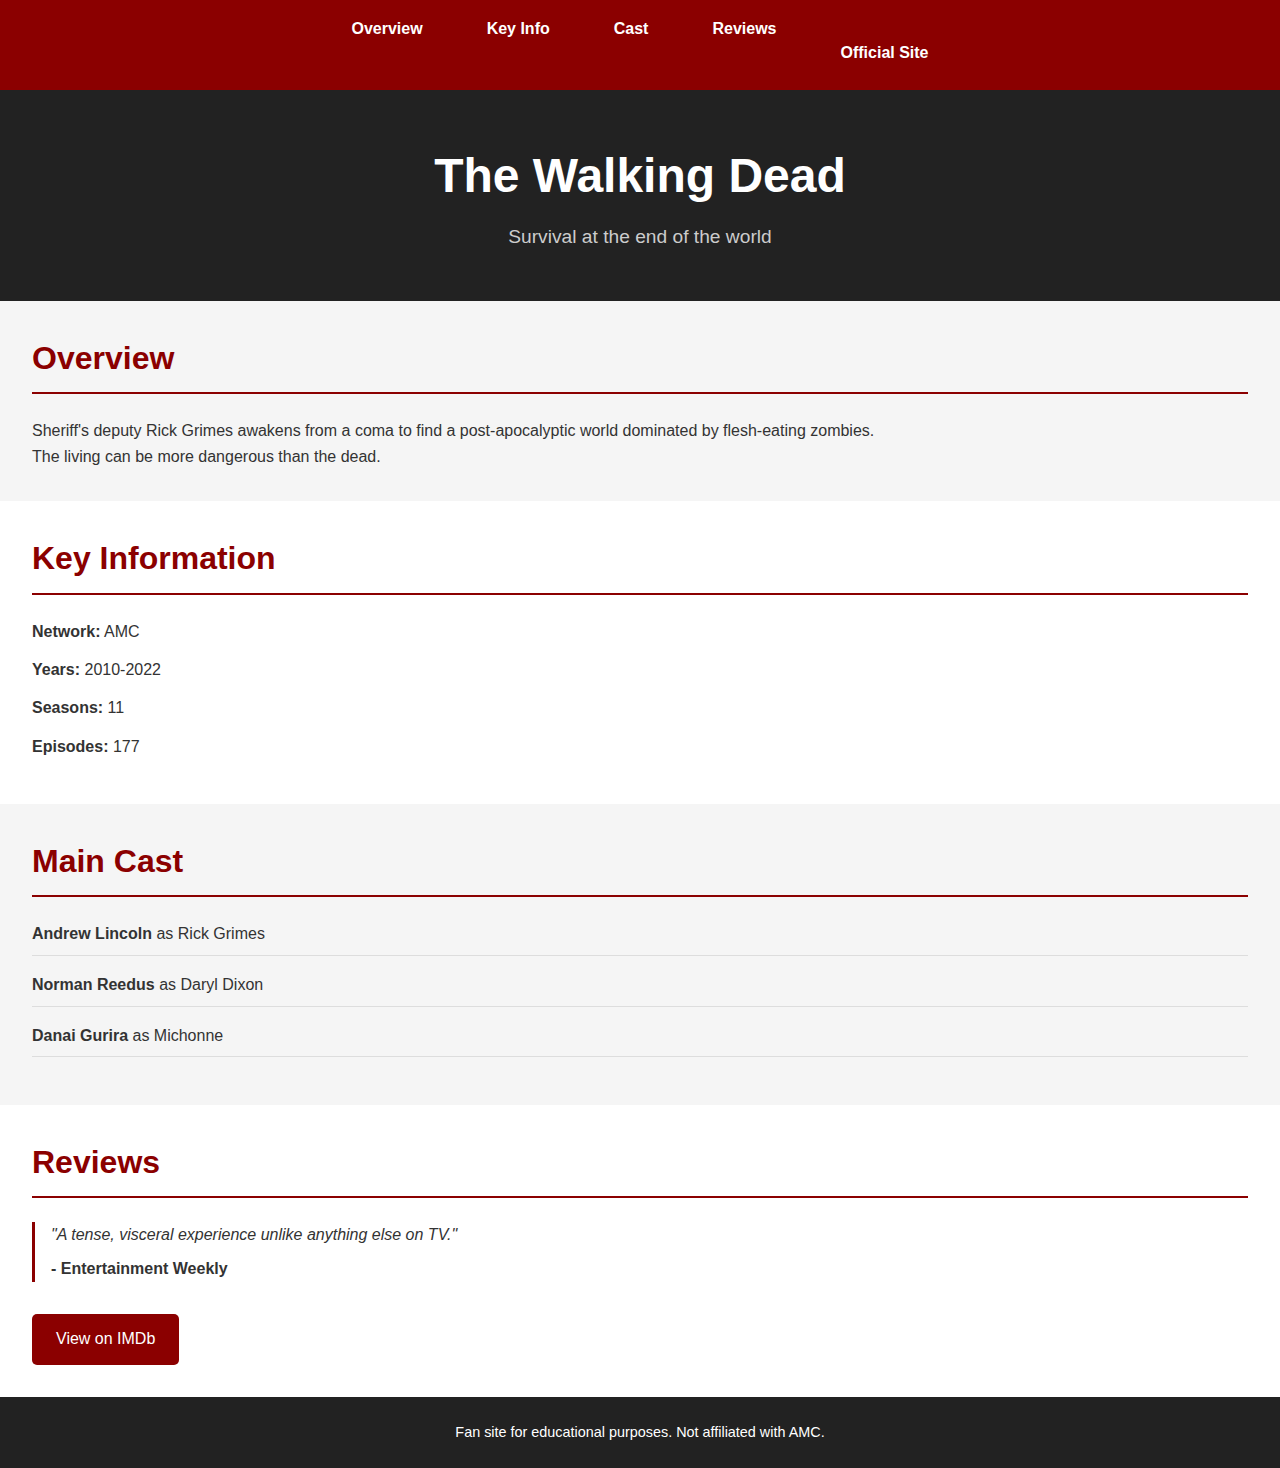
<file: Chapter-2-Links and navigation/Exercises/index.html>
<!DOCTYPE html>
<html lang="en">
<head>
    <!-- Basic page setup -->
    <meta charset="UTF-8">
    <meta name="viewport" content="width=device-width, initial-scale=1.0">
    <title>The Walking Dead | AMC Series</title>
    <!-- Link to CSS file -->
    <link rel="stylesheet" href="css/style.css">
</head>
<body>
    <!-- Navigation menu -->
    <nav class="navbar">
        <ul>
            <li><a href="#overview">Overview</a></li>
            <li><a href="#info">Key Info</a></li>
            <li><a href="#cast">Cast</a></li>
            <li><a href="#reviews">Reviews</a></li>
            <li><a href="https://www.amc.com/shows/the-walking-dead" class="button" target="_blank">Official Site</a></li>
        </ul>
    </nav>

    <!-- Page header -->
    <header>
        <h1>The Walking Dead</h1>
        <p class="subtitle">Survival at the end of the world</p>
    </header>

    <!-- Main content -->
    <main>
        <!-- Overview section -->
        <section id="overview" class="section-dark">
            <h2>Overview</h2>
            <p>Sheriff's deputy Rick Grimes awakens from a coma to find a post-apocalyptic world dominated by flesh-eating zombies.</p>
            <p>The living can be more dangerous than the dead.</p>
        </section>

        <!-- Show info section -->
        <section id="info" class="section-light">
            <h2>Key Information</h2>
            <ul class="info-list">
                <li><strong>Network:</strong> AMC</li>
                <li><strong>Years:</strong> 2010-2022</li>
                <li><strong>Seasons:</strong> 11</li>
                <li><strong>Episodes:</strong> 177</li>
            </ul>
        </section>

        <!-- Cast section -->
        <section id="cast" class="section-dark">
            <h2>Main Cast</h2>
            <ul class="cast-list">
                <li><strong>Andrew Lincoln</strong> as Rick Grimes</li>
                <li><strong>Norman Reedus</strong> as Daryl Dixon</li>
                <li><strong>Danai Gurira</strong> as Michonne</li>
            </ul>
        </section>

        <!-- Reviews section -->
        <section id="reviews" class="section-light">
            <h2>Reviews</h2>
            <blockquote>
                "A tense, visceral experience unlike anything else on TV." 
                <cite>- Entertainment Weekly</cite>
            </blockquote>
            <a href="https://www.imdb.com/title/tt1520211/" class="button" target="_blank">View on IMDb</a>
        </section>
    </main>

    <!-- Page footer -->
    <footer>
        <p>Fan site for educational purposes. Not affiliated with AMC.</p>
    </footer>
</body>
</html>
</file>
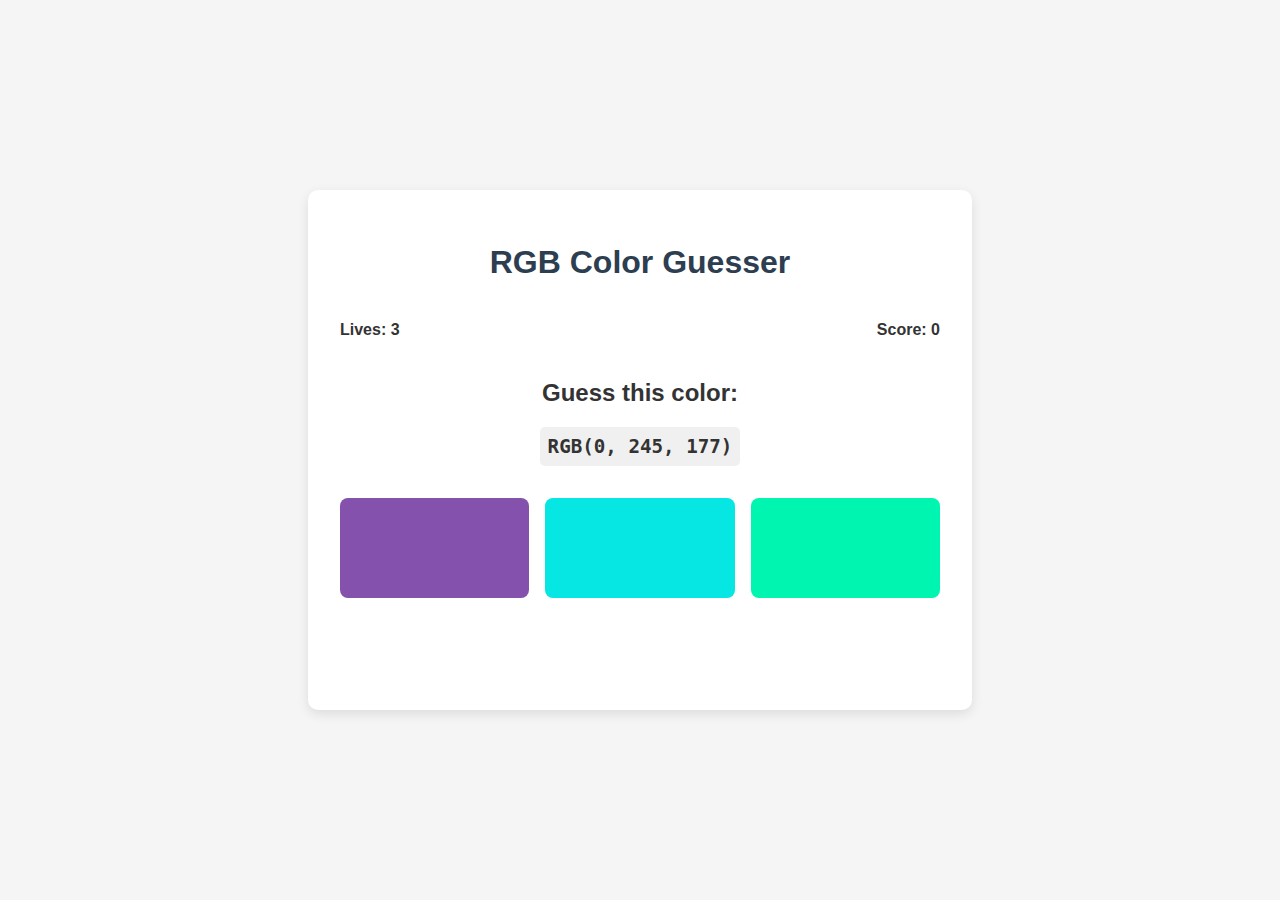
<file: Chapter-6-Javascript/bonus/index.html>
<!DOCTYPE html>
<html lang="en">
<head>
    <meta charset="UTF-8">
    <meta name="viewport" content="width=device-width, initial-scale=1.0">
    <title>RGB Color Guessing Game</title>
    <link rel="stylesheet" href="style.css">
</head>
<body>
    <div class="game-container">
        <h1>RGB Color Guesser</h1>
        
        <!-- Game info display -->
        <div class="game-info">
            <p id="lives">Lives: 3</p>
            <p id="score">Score: 0</p>
        </div>
        
        <!-- RGB value to guess -->
        <div class="target-color">
            <h2>Guess this color:</h2>
            <div id="target-rgb" class="rgb-value">RGB(255, 0, 0)</div>
        </div>
        
        <!-- Color options -->
        <div class="color-options" id="color-options">
            <!-- Options will be generated by JavaScript -->
        </div>
        
        <!-- Game messages -->
        <div id="message" class="message"></div>
        
        <!-- Game over screen (initially hidden) -->
        <div id="game-over" class="game-over">
            <h2>Game Over!</h2>
            <p>Your final score: <span id="final-score">0</span></p>
            <button id="play-again">Play Again</button>
        </div>
    </div>

    <script src="script.js"></script>
</body>
</html>
</file>
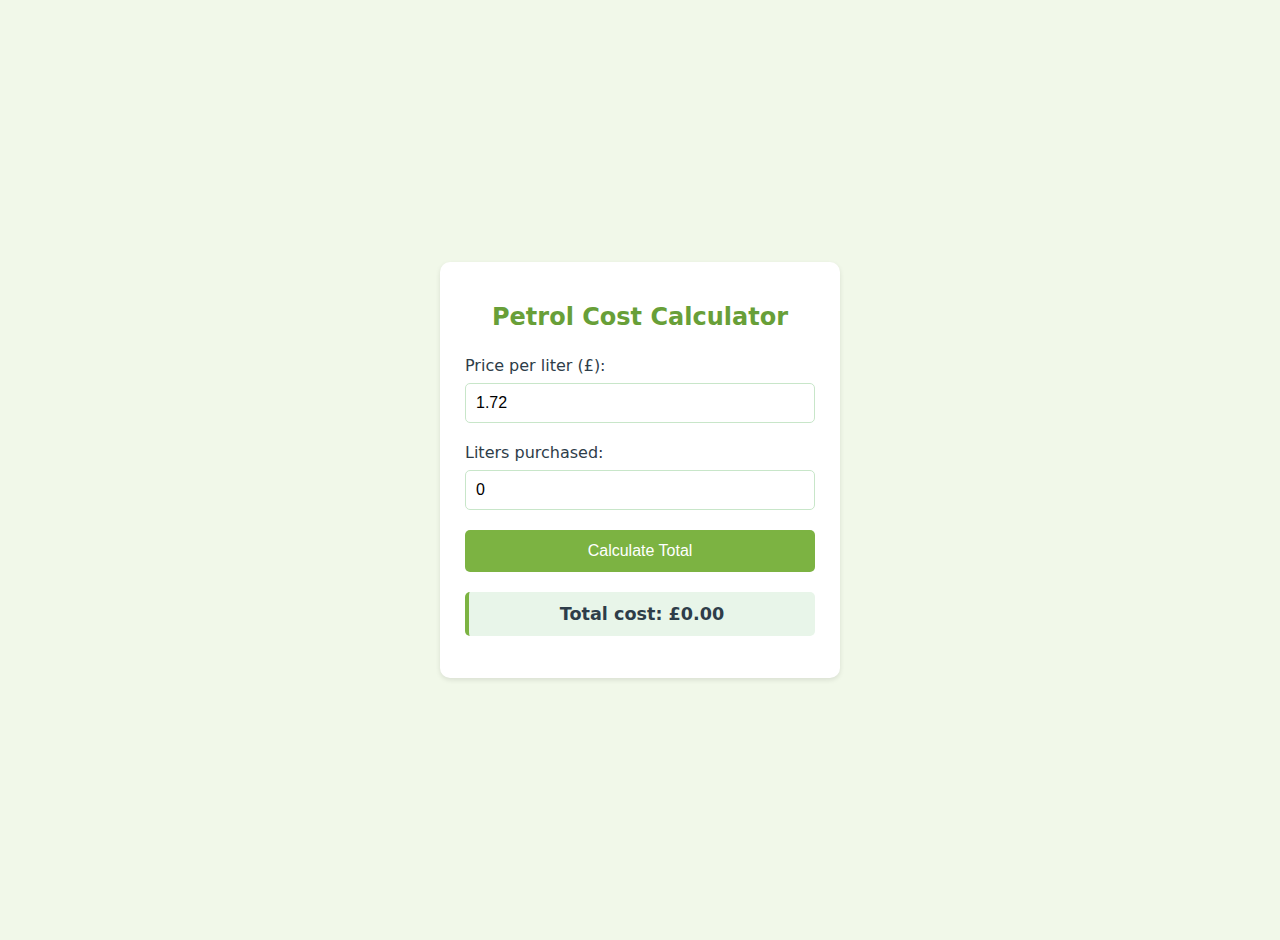
<file: Chapter-6-Javascript/Exercises/index.html>
<!DOCTYPE html>
<html lang="en">
<head>
    <!-- Basic page setup -->
    <meta charset="UTF-8">
    <meta name="viewport" content="width=device-width, initial-scale=1.0">
    <title>Petrol Calculator</title>
    <!-- Link to CSS file -->
    <link rel="stylesheet" href="css/style.css">
</head>
<body>
    <!-- Main calculator container -->
    <div class="calculator">
        <!-- Calculator heading -->
        <h1>Petrol Cost Calculator</h1>
        
        <!-- Price per liter input -->
        <div class="input-group">
            <label for="price">Price per liter (£):</label>
            <input type="number" id="price" value="1.72" step="0.01" min="0">
        </div>
        
        <!-- Liters purchased input -->
        <div class="input-group">
            <label for="liters">Liters purchased:</label>
            <input type="number" id="liters" value="0" step="0.1" min="0">
        </div>
        
        <!-- Calculate button -->
        <button id="calculate">Calculate Total</button>
        
        <!-- Result display -->
        <p id="result">Total cost: £0.00</p>
    </div>

    <!-- Link to JavaScript file -->
    <script src="scripts/script.js"></script>
</body>
</html>
</file>
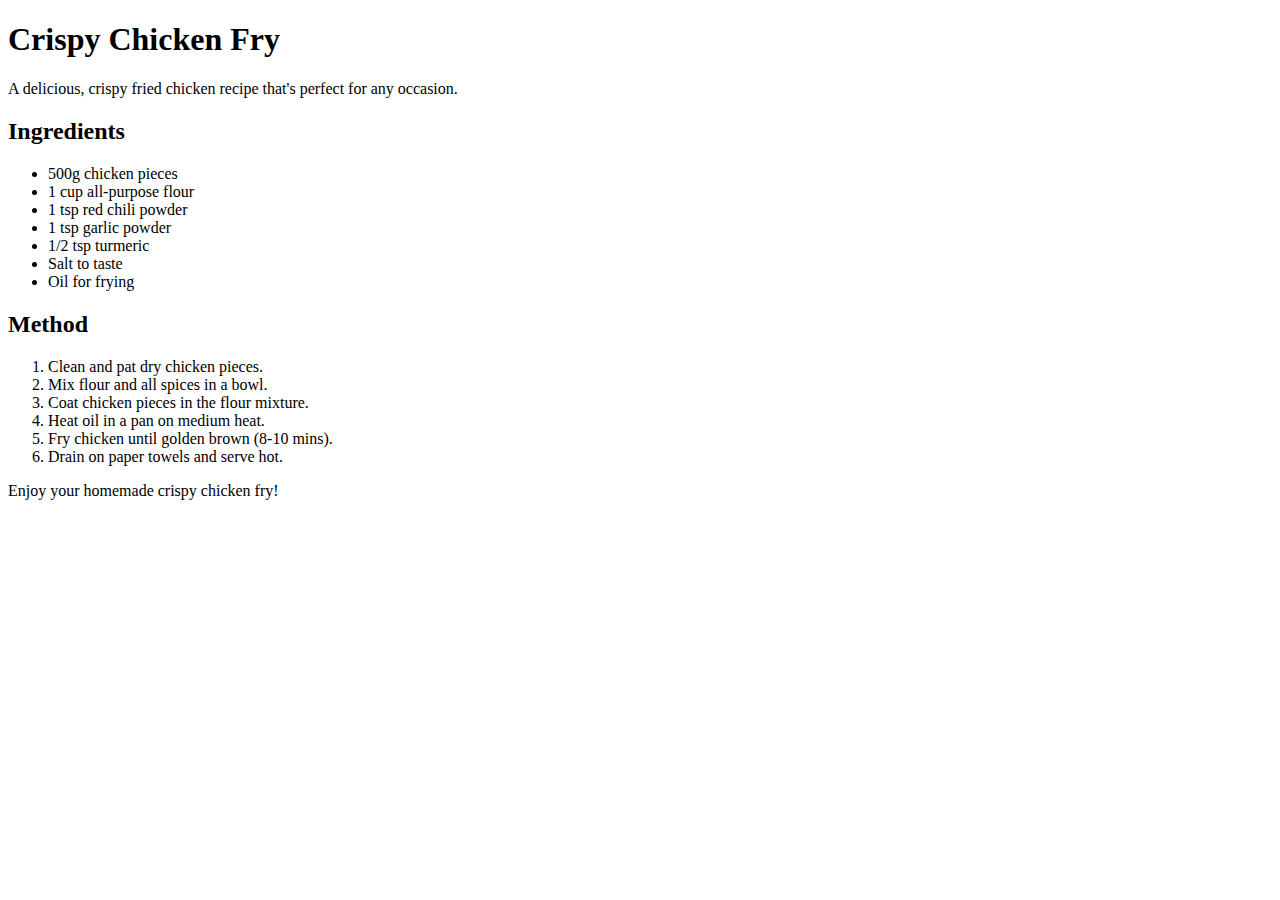
<file: Chapter-1-Introduction to HTML and CSS/Exercises/mandatory/index.html>
<!DOCTYPE html>
<html>
    <head>
        <title>Chicken Fry Recipe</title>
    </head>
    <body>
        <!-- Main heading for the recipe name -->
        <h1>Crispy Chicken Fry</h1>
        
        <!-- Description paragraph -->
        <p>A delicious, crispy fried chicken recipe that's perfect for any occasion.</p>
        
        <!-- Ingredients section -->
        <h2>Ingredients</h2>
        <!-- Unordered list for ingredients -->
        <ul>
            <li>500g chicken pieces</li>
            <li>1 cup all-purpose flour</li>
            <li>1 tsp red chili powder</li>
            <li>1 tsp garlic powder</li>
            <li>1/2 tsp turmeric</li>
            <li>Salt to taste</li>
            <li>Oil for frying</li>
        </ul>
        
        <!-- Method section -->
        <h2>Method</h2>
        <!-- Ordered list for steps -->
        <ol>
            <li>Clean and pat dry chicken pieces.</li>
            <li>Mix flour and all spices in a bowl.</li>
            <li>Coat chicken pieces in the flour mixture.</li>
            <li>Heat oil in a pan on medium heat.</li>
            <li>Fry chicken until golden brown (8-10 mins).</li>
            <li>Drain on paper towels and serve hot.</li>
        </ol>
        
        <!-- Closing line -->
        <p>Enjoy your homemade crispy chicken fry!</p>
    </body>
</html>
</file>
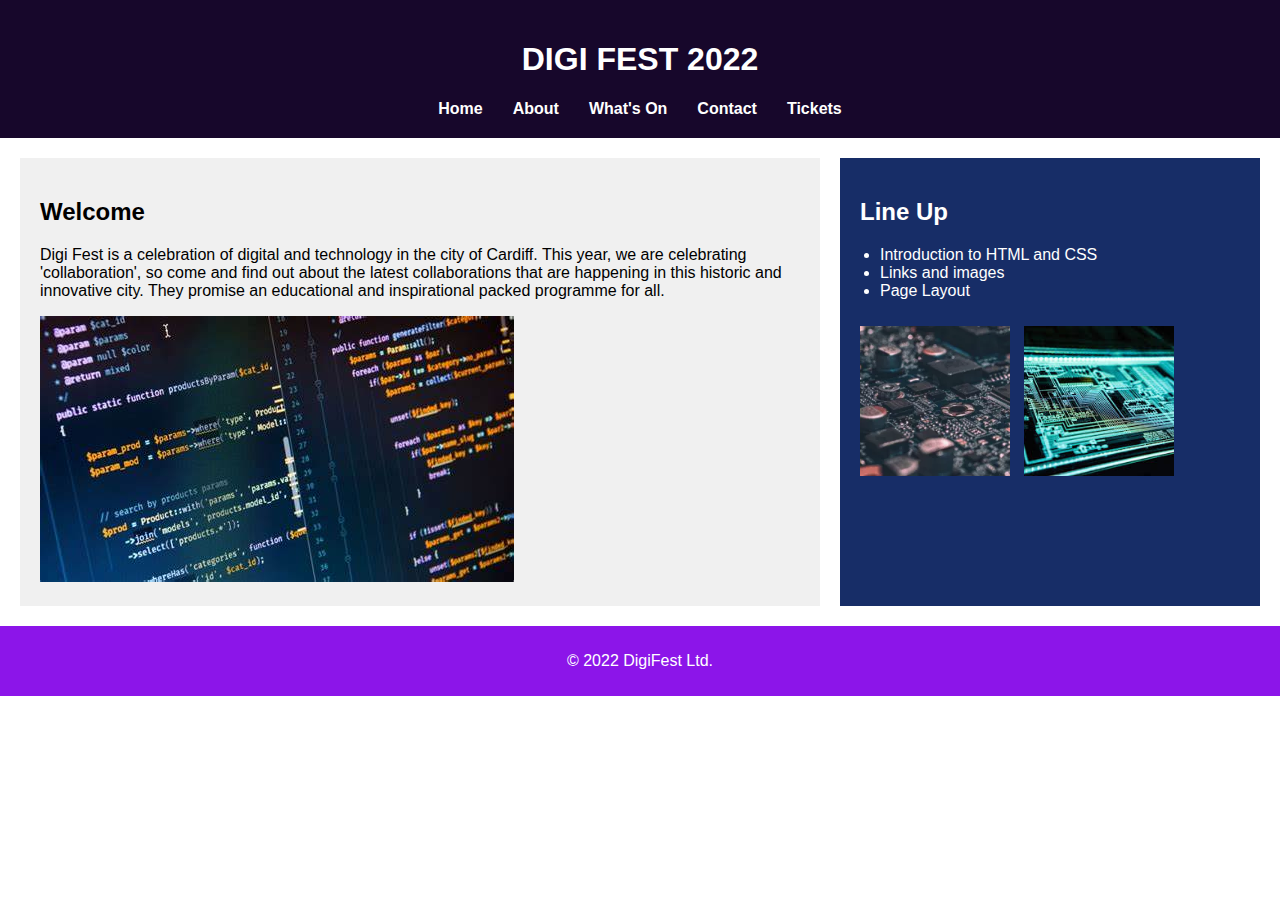
<file: Chapter-4-Page Layout/Exercises/inderx.html>
<!DOCTYPE html>
<html lang="en">
<head>
    <meta charset="UTF-8">
    <meta name="viewport" content="width=device-width, initial-scale=1.0">
    <!-- Page title -->
    <title>Digi Fest 2022</title>
    <!-- Link to external CSS stylesheet -->
    <link rel="stylesheet" href="style.css">
</head>
<body>
    <!-- Header section  -->
    <header>
        <h1>DIGI FEST 2022</h1>
        <nav>
            <ul>
                <li><a href="#">Home</a></li>
                <li><a href="#">About</a></li>
                <li><a href="#">What's On</a></li>
                <li><a href="#">Contact</a></li>
                <li><a href="#">Tickets</a></li>
            </ul>
        </nav>
    </header>

    <!-- Main content area -->
    <main>
        <!-- Primary content -->
        <section class="welcome">
            <article>
                <h2>Welcome</h2>
                <p>Digi Fest is a celebration of digital and technology in the city of Cardiff. This year, we are celebrating 'collaboration', so come and find out about the latest collaborations that are happening in this historic and innovative city. They promise an educational and inspirational packed programme for all.</p>
                <!-- Main image -->
                <img src="images/image1.jpg" alt="Code snippet">
            </article>
        </section>

        <!-- Side content -->
        <aside class="line-up">
            <h2>Line Up</h2>
            <ul>
                <li>Introduction to HTML and CSS</li>
                <li>Links and images</li>
                <li>Page Layout</li>
            </ul>
            <!-- Side images -->
            <div class="line-up-images">
                <img src="images/chip.jpg" alt="Computer chip">
                <img src="images/server.jpg" alt="Digital layout">
            </div>
        </aside>
    </main>

    <!-- Footer section -->
    <footer>
        <p>&copy; 2022 DigiFest Ltd.</p>
    </footer>
</body>
</html>
</file>
<file: Chapter-2-Links and navigation/Exercises/css/style.css>
/* Global Styles */
* {
    margin: 0;
    padding: 0;
    box-sizing: border-box;
}

body {
    font-family: 'Segoe UI', Tahoma, Geneva, Verdana, sans-serif;
    line-height: 1.6;
    color: #333;
}

/* Navigation */
.navbar {
    background-color: #8B0000; /* Dark red */
    padding: 1rem;
    position: sticky;
    top: 0;
    z-index: 100;
}

.navbar ul {
    display: flex;
    list-style: none;
    justify-content: center;
    flex-wrap: wrap;
}

.navbar li {
    margin: 0 1rem;
}

.navbar a {
    color: white;
    text-decoration: none;
    font-weight: bold;
    padding: 0.5rem 1rem;
    transition: background-color 0.3s;
}

.navbar a:hover {
    background-color: #A52A2A;
}

/* Header */
header {
    background-color: #222;
    color: white;
    text-align: center;
    padding: 3rem 1rem;
}

header h1 {
    font-size: 3rem;
    margin-bottom: 0.5rem;
}

.subtitle {
    font-size: 1.2rem;
    color: #ccc;
}

/* Sections */
section {
    padding: 2rem;
}

.section-dark {
    background-color: #f5f5f5;
}

.section-light {
    background-color: white;
}

h2 {
    color: #8B0000;
    margin-bottom: 1.5rem;
    font-size: 2rem;
    border-bottom: 2px solid #8B0000;
    padding-bottom: 0.5rem;
}

/* Lists */
.info-list {
    list-style-type: none;
}

.info-list li {
    margin-bottom: 0.8rem;
}

.cast-list {
    list-style-type: none;
}

.cast-list li {
    margin-bottom: 1rem;
    padding-bottom: 0.5rem;
    border-bottom: 1px solid #ddd;
}

/* Button */
.button {
    display: inline-block;
    background-color: #8B0000;
    color: white;
    padding: 0.8rem 1.5rem;
    text-decoration: none;
    border-radius: 5px;
    margin-top: 1rem;
    transition: background-color 0.3s;
}

.button:hover {
    background-color: #A52A2A;
}

/* Footer */
footer {
    background-color: #222;
    color: white;
    text-align: center;
    padding: 1.5rem;
    font-size: 0.9rem;
}

/* Blockquotes */
blockquote {
    font-style: italic;
    margin: 1rem 0;
    padding-left: 1rem;
    border-left: 3px solid #8B0000;
}

cite {
    display: block;
    margin-top: 0.5rem;
    font-style: normal;
    font-weight: bold;
}
</file>
<file: Chapter-6-Javascript/bonus/style.css>
/* Base styles */
body {
    font-family: 'Segoe UI', Tahoma, Geneva, Verdana, sans-serif;
    background-color: #f5f5f5;
    display: flex;
    justify-content: center;
    align-items: center;
    min-height: 100vh;
    margin: 0;
    color: #333;
}

/* Game container */
.game-container {
    background-color: white;
    border-radius: 10px;
    box-shadow: 0 4px 12px rgba(0, 0, 0, 0.1);
    padding: 2rem;
    width: 90%;
    max-width: 600px;
    text-align: center;
}

/* Game header */
h1 {
    color: #2c3e50;
    margin-bottom: 1.5rem;
}

/* Game info */
.game-info {
    display: flex;
    justify-content: space-between;
    margin-bottom: 1.5rem;
    font-weight: bold;
}

/* Target color display */
.target-color {
    margin-bottom: 2rem;
}

.rgb-value {
    font-family: monospace;
    font-size: 1.2rem;
    font-weight: bold;
    padding: 0.5rem;
    background-color: #f0f0f0;
    border-radius: 5px;
    display: inline-block;
}

/* Color options grid */
.color-options {
    display: grid;
    grid-template-columns: repeat(3, 1fr);
    gap: 1rem;
    margin-bottom: 2rem;
}

.color-option {
    height: 100px;
    border-radius: 8px;
    cursor: pointer;
    transition: transform 0.2s, box-shadow 0.2s;
}

.color-option:hover {
    transform: translateY(-3px);
    box-shadow: 0 4px 8px rgba(0, 0, 0, 0.2);
}

/* Message display */
.message {
    min-height: 2rem;
    margin-bottom: 1rem;
    font-weight: bold;
}

.correct {
    color: #27ae60;
}

.incorrect {
    color: #e74c3c;
}

/* Game over screen */
.game-over {
    display: none;
    background-color: rgba(255, 255, 255, 0.9);
    position: absolute;
    top: 0;
    left: 0;
    right: 0;
    bottom: 0;
    display: flex;
    flex-direction: column;
    justify-content: center;
    align-items: center;
    border-radius: 10px;
}

.game-over h2 {
    color: #2c3e50;
    margin-bottom: 1rem;
}

#play-again {
    background-color: #3498db;
    color: white;
    border: none;
    padding: 0.8rem 1.5rem;
    border-radius: 5px;
    font-size: 1rem;
    cursor: pointer;
    transition: background-color 0.2s;
    margin-top: 1rem;
}

#play-again:hover {
    background-color: #2980b9;
}
</file>
<file: Chapter-6-Javascript/Exercises/css/style.css>
/* ===== COLOR VARIABLES ===== */
:root {
    --primary: #7cb342;       /* Light green */
    --primary-dark: #689f38;  /* Slightly darker green */
    --text: #2e3d49;         /* Dark gray for text */
    --light-bg: #f1f8e9;     /* Very light green background */
    --input-bg: #ffffff;     /* White for inputs */
    --shadow: 0 2px 5px rgba(0,0,0,0.1);
  }
  
  /* ===== BASE STYLES ===== */
  body {
    font-family: 'Segoe UI', system-ui, sans-serif;
    background-color: var(--light-bg);
    display: flex;
    justify-content: center;
    align-items: center;
    min-height: 100vh;
    margin: 0;
    padding: 20px;
  }
  
  /* ===== CALCULATOR CONTAINER ===== */
  .calculator {
    background-color: var(--input-bg);
    border-radius: 10px;
    box-shadow: var(--shadow);
    padding: 25px;
    width: 100%;
    max-width: 350px;
  }
  
  /* ===== TYPOGRAPHY ===== */
  h1 {
    color: var(--primary-dark);
    text-align: center;
    margin-bottom: 25px;
    font-size: 1.5rem;
  }
  
  /* ===== INPUT STYLES ===== */
  .input-group {
    margin-bottom: 20px;
  }
  
  label {
    display: block;
    margin-bottom: 8px;
    color: var(--text);
    font-weight: 500;
  }
  
  input {
    width: 100%;
    padding: 10px;
    background-color: var(--input-bg);
    border: 1px solid #c8e6c9;
    border-radius: 5px;
    font-size: 16px;
    box-sizing: border-box;
    transition: all 0.3s;
  }
  
  input:focus {
    border-color: var(--primary);
    outline: none;
    box-shadow: 0 0 0 2px rgba(124, 179, 66, 0.2);
  }
  
  /* ===== BUTTON STYLES ===== */
  button {
    width: 100%;
    padding: 12px;
    background-color: var(--primary);
    color: white;
    border: none;
    border-radius: 5px;
    font-size: 16px;
    font-weight: 500;
    cursor: pointer;
    transition: all 0.3s;
  }
  
  button:hover {
    background-color: var(--primary-dark);
    transform: translateY(-1px);
  }
  
  /* ===== RESULT DISPLAY ===== */
  #result {
    margin-top: 20px;
    padding: 12px;
    background-color: #e8f5e9;
    border-radius: 5px;
    text-align: center;
    font-weight: bold;
    font-size: 1.1rem;
    color: var(--text);
    border-left: 4px solid var(--primary);
  }
</file>
<file: Chapter-4-Page Layout/Exercises/style.css>
/* Base styles */
body {
    font-family: Arial, sans-serif;
    margin: 0;
    padding: 0;
    color: #000000;
    background-color: #ffffff;
}

/* Header */
header {
    background-color: #17072b;
    color: #ffffff;
    text-align: center;
    padding: 20px;
    font-family: Tahoma, sans-serif;
    font-weight: 700;
}

/* Navigation */
nav ul {
    list-style: none;
    display: flex;
    justify-content: center;
    padding: 0;
    margin: 15px 0 0;
}

nav ul li {
    margin: 0 15px;
}

nav ul li a {
    color: #ffffff;
    text-decoration: none;
    font-weight: bold;
}

/* Main Layout */
main {
    display: flex;
    flex-direction: row;
    padding: 20px;
    gap: 20px;
}

/* Welcome Section */
.welcome {
    flex: 2;
    background-color: #f0f0f0;
    padding: 20px;
}

.welcome h2 {
    font-family: Tahoma, sans-serif;
}

/* Line-Up Sidebar */
.line-up {
    flex: 1;
    background-color: #172d67;
    color: #ffffff;
    padding: 20px;
}

.line-up h2 {
    font-family: Tahoma, sans-serif;
}

.line-up ul {
    list-style-type: disc;
    padding-left: 20px;
}

.line-up-images img {
    width: 150px;
    height: 150px;
    object-fit: cover;
    margin-top: 10px;
    margin-right: 10px;
}



/* Footer */
footer {
    background-color: #8c15e9;
    color: #ffffff;
    text-align: center;
    padding: 10px;
}
</file>
